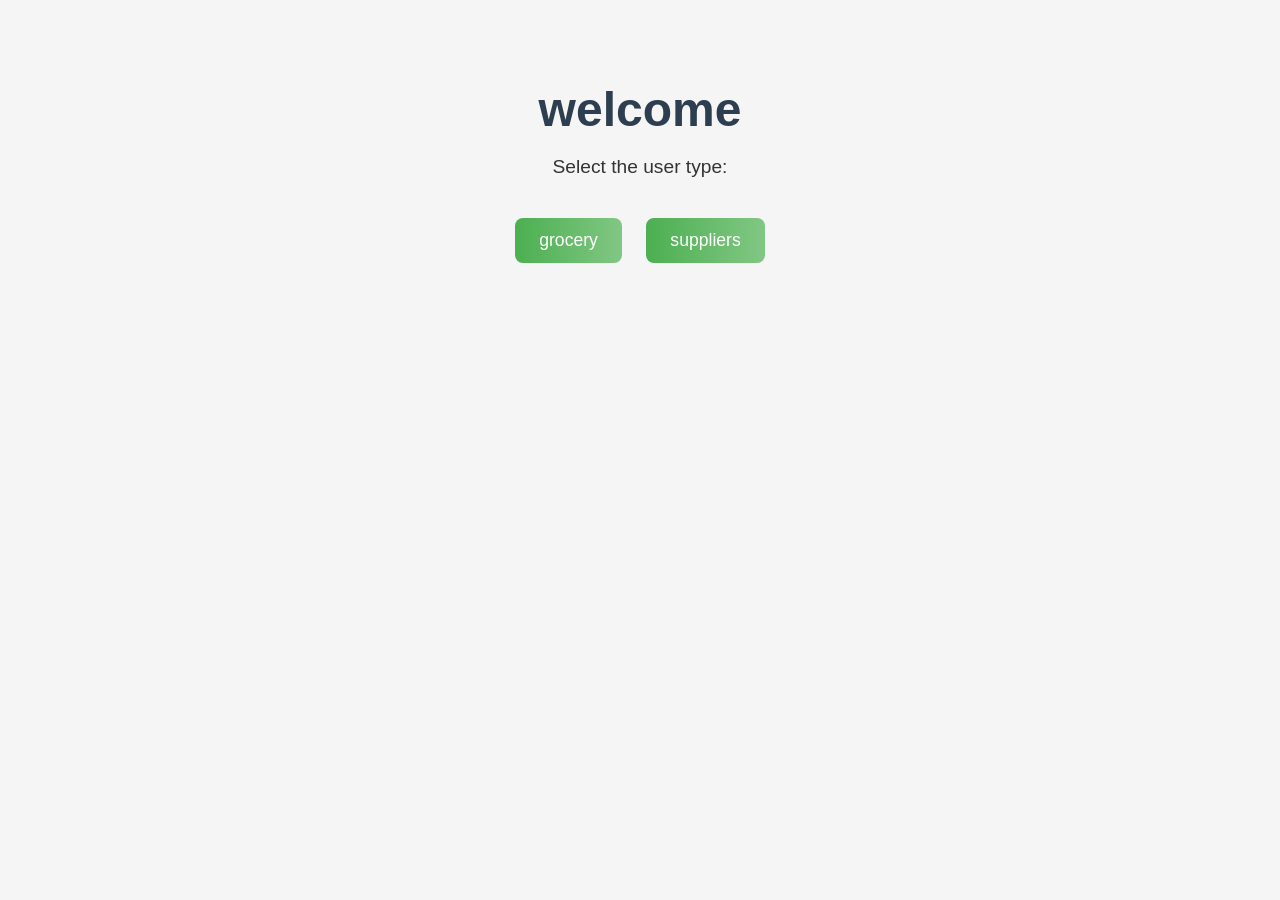
<file: WebAPI/wwwroot/index.html>
﻿<!DOCTYPE html>
<html>
<head>
    <meta charset="utf-8" />
    <title>Grocery management system</title>
    <link rel="stylesheet" href="index.css">
</head>
<body>
    <h1>welcome</h1>
    <p>Select the user type:</p>

    <button onclick="location.href='grocery.html'">grocery</button>
    <button onclick="location.href='supplierLogin.html'">suppliers</button>
</body>
</html>
</file>
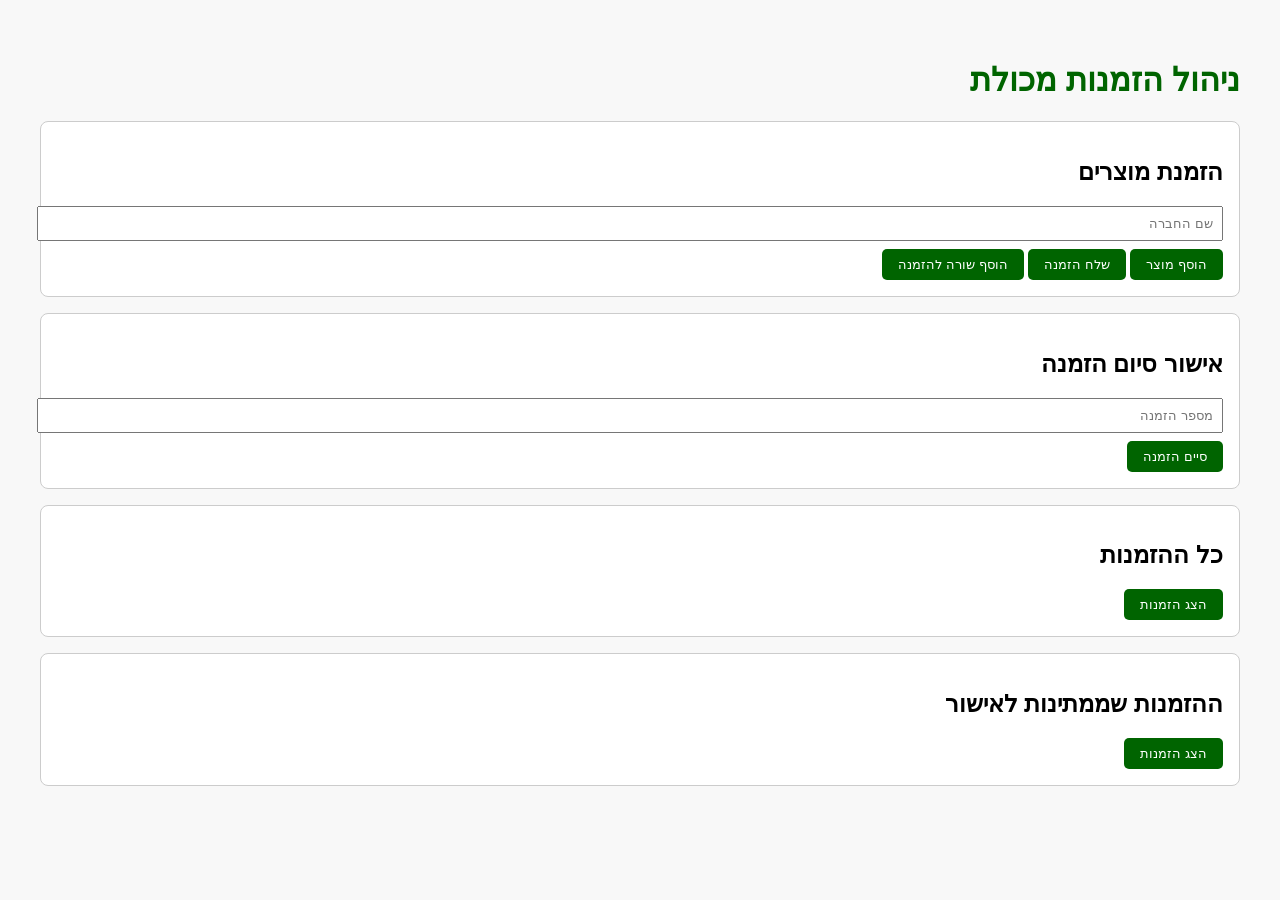
<file: WebAPI/wwwroot/grocery.html>
﻿<!DOCTYPE html>
<html lang="en">
<head>
    <meta charset="UTF-8">
    <title>מכולת</title>
    <link rel="stylesheet" href="grocery.css">
</head>
<body>
    <h1>ניהול הזמנות מכולת</h1>

    <section>
        <h2>הזמנת מוצרים</h2>
        <input type="text" id="company" placeholder="שם החברה">

        <div id="productsContainer"></div>

        <button onclick="addProduct()">הוסף מוצר</button>
        <button onclick="sendOrder()">שלח הזמנה</button>
    </section>




    <section>
        <h2>אישור סיום הזמנה</h2>
        <input type="number" id="completeOrderNum" placeholder="מספר הזמנה">
        <button onclick="completeOrder()">סיים הזמנה</button>
    </section>

    <section>
        <h2>כל ההזמנות</h2>
        <button onclick="getOrders()">הצג הזמנות</button>
        <div id="ordersList"></div>
    </section>

    <section>
        <h2>ההזמנות שממתינות לאישור</h2>
        <button onclick="getWaitingOrders()">הצג הזמנות</button>
        <div id="waitingOrdersList"></div>
    </section>

    <script src="grocery.js"></script>
</body>
</html>
</file>
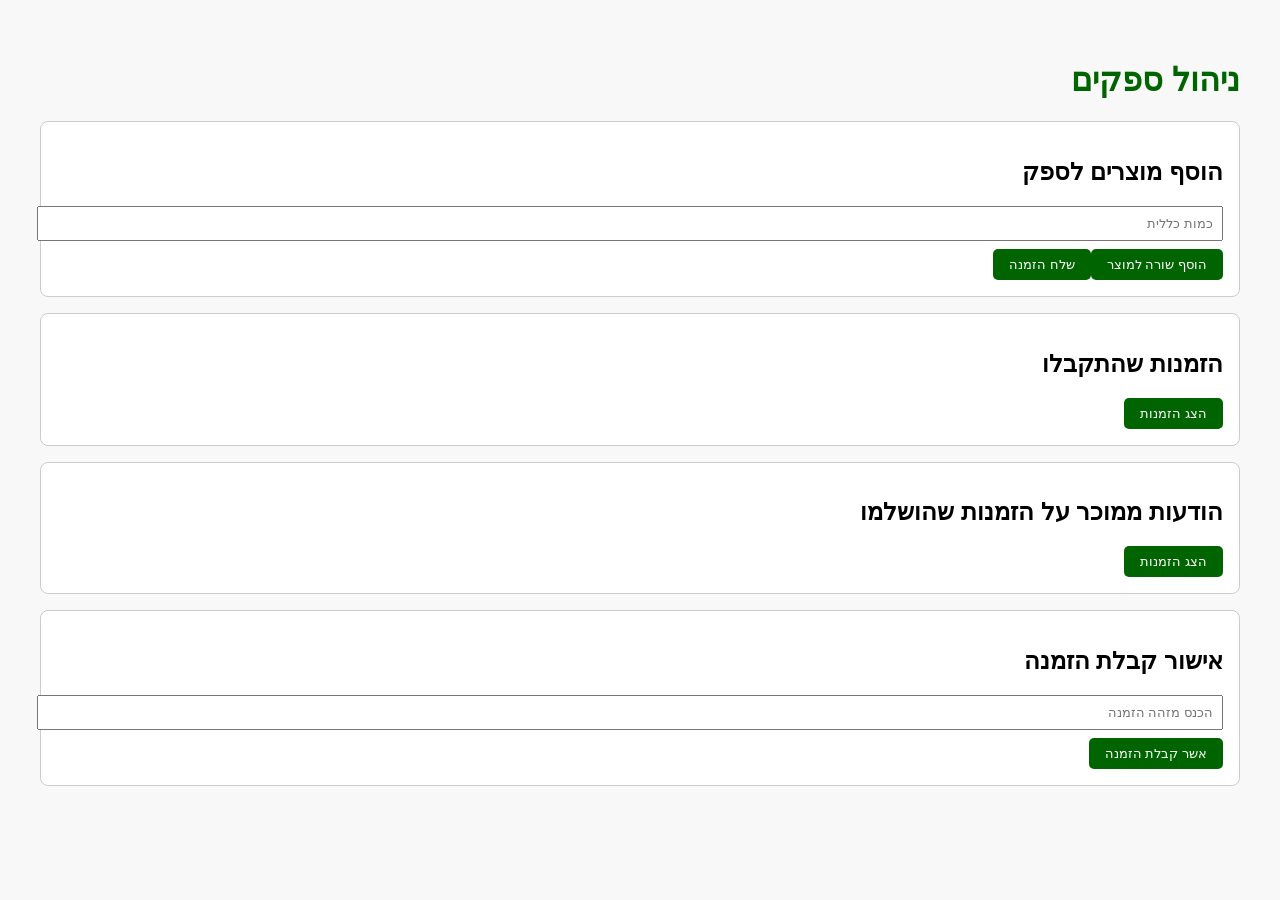
<file: WebAPI/wwwroot/supplier.html>
﻿<!DOCTYPE html>
<html lang="en">
<head>
    <meta charset="UTF-8">
    <meta name="viewport" content="width=device-width, initial-scale=1.0">
    <title>דף ספק</title>
    <link rel="stylesheet" href="supplier.css">
</head>
<body>
    <h1>ניהול ספקים</h1>

    <section>
        <h2>הוסף מוצרים לספק</h2>
        <div id="goodsContainer"></div>
    </section>


    <section>
        <h2>הזמנות שהתקבלו</h2>
        <button onclick="getOrders()">הצג הזמנות</button>
        <div id="ordersList"></div>
    </section>

    <section>
        <h2>הודעות ממוכר על הזמנות שהושלמו</h2>
        <button onclick="getCompletedOrder()">הצג הזמנות</button>
        <div id="completedOrdersList"></div>
    </section>

    <section>
        <h2>אישור קבלת הזמנה</h2>
        <input type="number" id="orderIdInput" placeholder="הכנס מזהה הזמנה">
        <button onclick="confirmReceipt()">אשר קבלת הזמנה</button>
    </section>


    <div id="loading" class="loading" style="display: none;">LOADING...</div>

    <script src="supplier.js"></script>
</body>
</html>
</file>
<file: WebAPI/wwwroot/index.css>
﻿

body {
    font-family: Arial, sans-serif;
    background-color: #f5f5f5;
    color: #333;
    text-align: center;
    padding: 50px;
    margin: 0;
}

h1 {
    font-size: 3em;
    margin-bottom: 10px;
    color: #2c3e50;
}

p {
    font-size: 1.2em;
    margin-bottom: 30px;
}

button {
    font-size: 1.1em;
    padding: 12px 24px;
    margin: 10px;
    border: none;
    border-radius: 8px;
    background: linear-gradient(to right, #4caf50, #81c784);
    color: white;
    cursor: pointer;
    transition: background 0.3s ease, transform 0.2s ease;
}

    button:hover {
        background: linear-gradient(to right, #388e3c, #66bb6a);
        transform: scale(1.05);
    }
</file>
<file: WebAPI/wwwroot/grocery.css>
﻿body {
    font-family: Arial, sans-serif;
    direction: rtl;
    padding: 2rem;
    background-color: #f8f8f8;
}

h1 {
    color: darkgreen;
}

section {
    background: white;
    padding: 1rem;
    margin-bottom: 1rem;
    border: 1px solid #ccc;
    border-radius: 8px;
}

input, textarea {
    display: block;
    margin-bottom: 0.5rem;
    width: 100%;
    padding: 0.5rem;
}

button {
    background-color: darkgreen;
    color: white;
    padding: 0.5rem 1rem;
    border: none;
    border-radius: 5px;
}
.order {
    border: 1px solid #ddd;
    border-radius: 6px;
    padding: 1rem;
    margin-bottom: 1rem;
    background-color: #fefefe;
    box-shadow: 0 2px 5px rgba(0,0,0,0.05);
}

    .order h3 {
        margin-top: 0;
    }

    .order ul {
        padding-right: 1.5rem;
    }

    .order li {
        margin-bottom: 0.3rem;
    }

.product-line {
    display: flex;
    gap: 1rem;
    margin-bottom: 0.5rem;
}

    .product-line input {
        flex: 1;
    }
</file>
<file: WebAPI/wwwroot/supplier.css>
﻿body {
    font-family: Arial, sans-serif;
    direction: rtl;
    padding: 2rem;
    background-color: #f8f8f8;
}

h1 {
    color: darkgreen;
}

section {
    background: white;
    padding: 1rem;
    margin-bottom: 1rem;
    border: 1px solid #ccc;
    border-radius: 8px;
}

input, textarea {
    display: block;
    margin-bottom: 0.5rem;
    width: 100%;
    padding: 0.5rem;
}

button {
    background-color: darkgreen;
    color: white;
    padding: 0.5rem 1rem;
    border: none;
    border-radius: 5px;
}

.product-line {
    display: flex;
    gap: 1rem;
    margin-bottom: 0.5rem;
}

    .product-line input {
        flex: 1;
    }

#loading {
    font-size: 1.5rem;
    color: #333;
    font-weight: bold;
    text-align: center;
    margin-top: 20px;
}

.loading {
    animation: rotate 1s infinite linear;
}

@keyframes rotate {
    0% {
        transform: rotate(0deg);
    }

    100% {
        transform: rotate(360deg);
    }
}

button.confirmation-button {
    background-color: #28a745;
    color: white;
    padding: 0.5rem 1rem;
    border: none;
    border-radius: 5px;
    cursor: pointer;
    margin-top: 1rem;
}

    button.confirmation-button:hover {
        background-color: #218838;
    }
</file>
